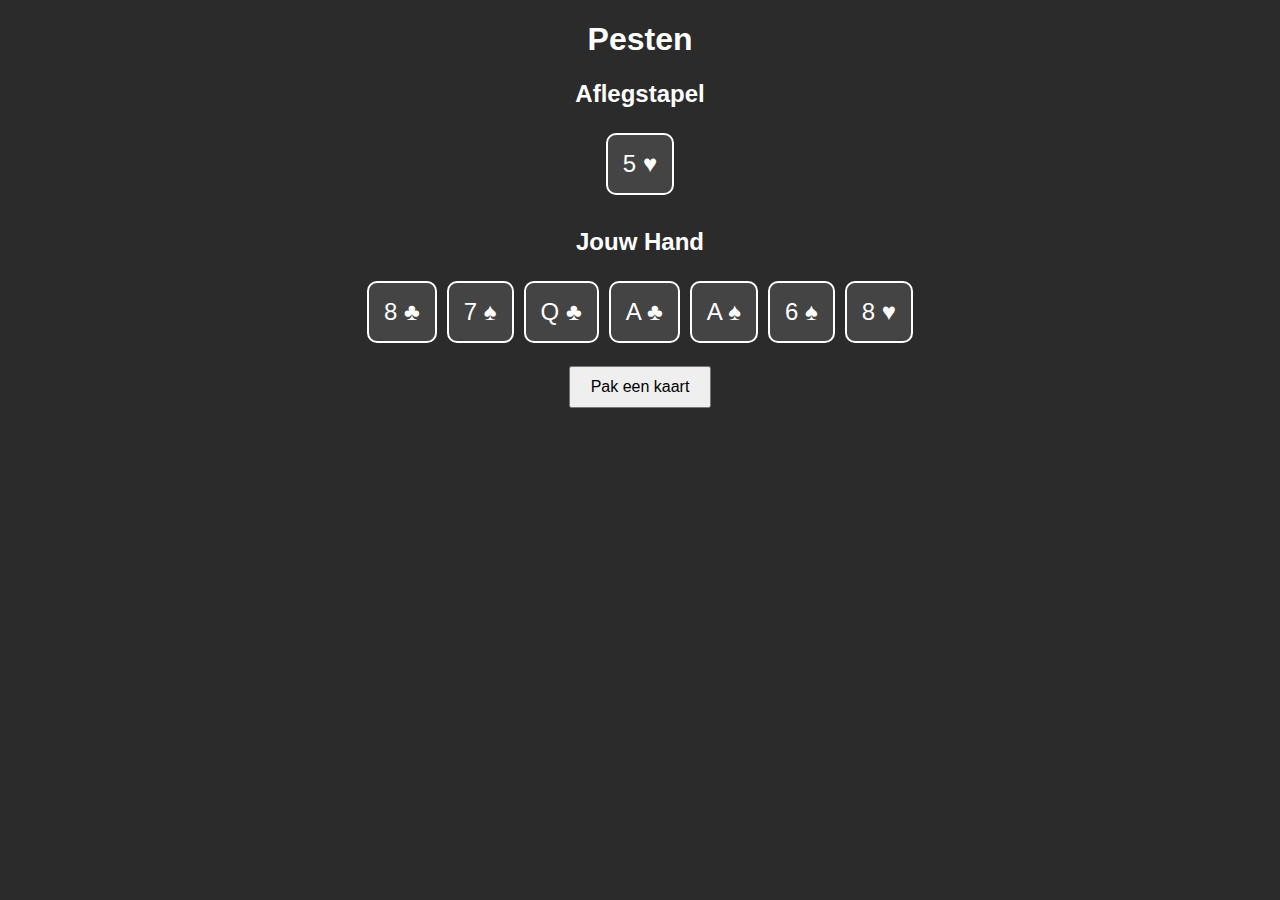
<file: poker/index.html>
<!DOCTYPE html>
<html lang="en">
<head>
  <meta charset="UTF-8" />
  <meta name="viewport" content="width=device-width, initial-scale=1.0"/>
  <title>Pesten Kaartspel</title>
  <link rel="stylesheet" href="style.css" />
</head>
<body>
  <h1>Pesten</h1>
  <div id="game">
    <div id="table">
      <h2>Aflegstapel</h2>
      <div id="discard-pile"></div>
    </div>

    <div id="hand">
      <h2>Jouw Hand</h2>
      <div id="player-hand"></div>
    </div>

    <button id="draw-button">Pak een kaart</button>
    <p id="message"></p>
  </div>

  <script src="script.js"></script>
</body>
</html>
</file>
<file: poker/style.css>
body {
    font-family: Arial, sans-serif;
    background-color: #2b2b2b;
    color: #fff;
    text-align: center;
  }
  
  #game {
    margin: 20px auto;
    max-width: 800px;
  }
  
  .card {
    display: inline-block;
    padding: 15px;
    margin: 5px;
    border: 2px solid #fff;
    border-radius: 10px;
    background-color: #444;
    font-size: 24px;
    cursor: pointer;
  }
  
  #discard-pile, #player-hand {
    min-height: 80px;
  }
  
  button {
    padding: 10px 20px;
    font-size: 16px;
    margin-top: 10px;
  }
</file>
